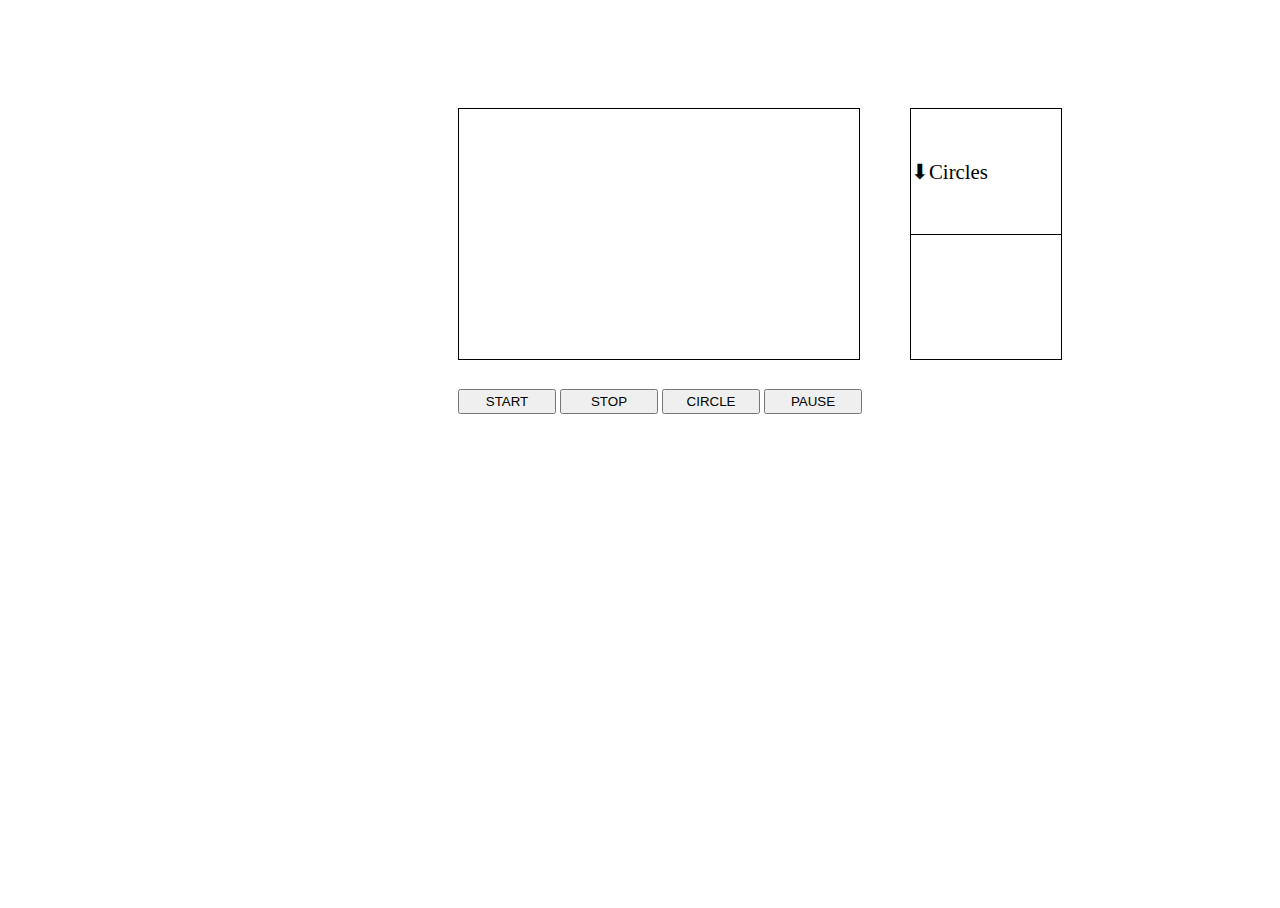
<file: jshw/hw10/timer.html>
<!DOCTYPE html>
<html lang="en">
<head>
    <meta charset="UTF-8">
    <meta http-equiv="X-UA-Compatible" content="IE=edge">
    <meta name="viewport" content="width=device-width, initial-scale=1.0">
    <title>Document</title>
    <link rel="stylesheet" href="style.css">
</head>
<body>
    
    <div class="container">
        <div class="timer__display"></div>
        <div class="circle__container">
            <div class="circle__title">⬇Circles</div>
            <div class="circle__timing"></div>
        </div>
        <div class="button__container">
            <button class="start" name="start">START</button>
            <button class="stop" name="stop">STOP</button>
            <button class="circle" name="circle">CIRCLE</button>
            <button class="pause" name="pause">PAUSE</button>
        </div>
    </div>

    <script src="timer.js"></script>
</body>
</html>
</file>
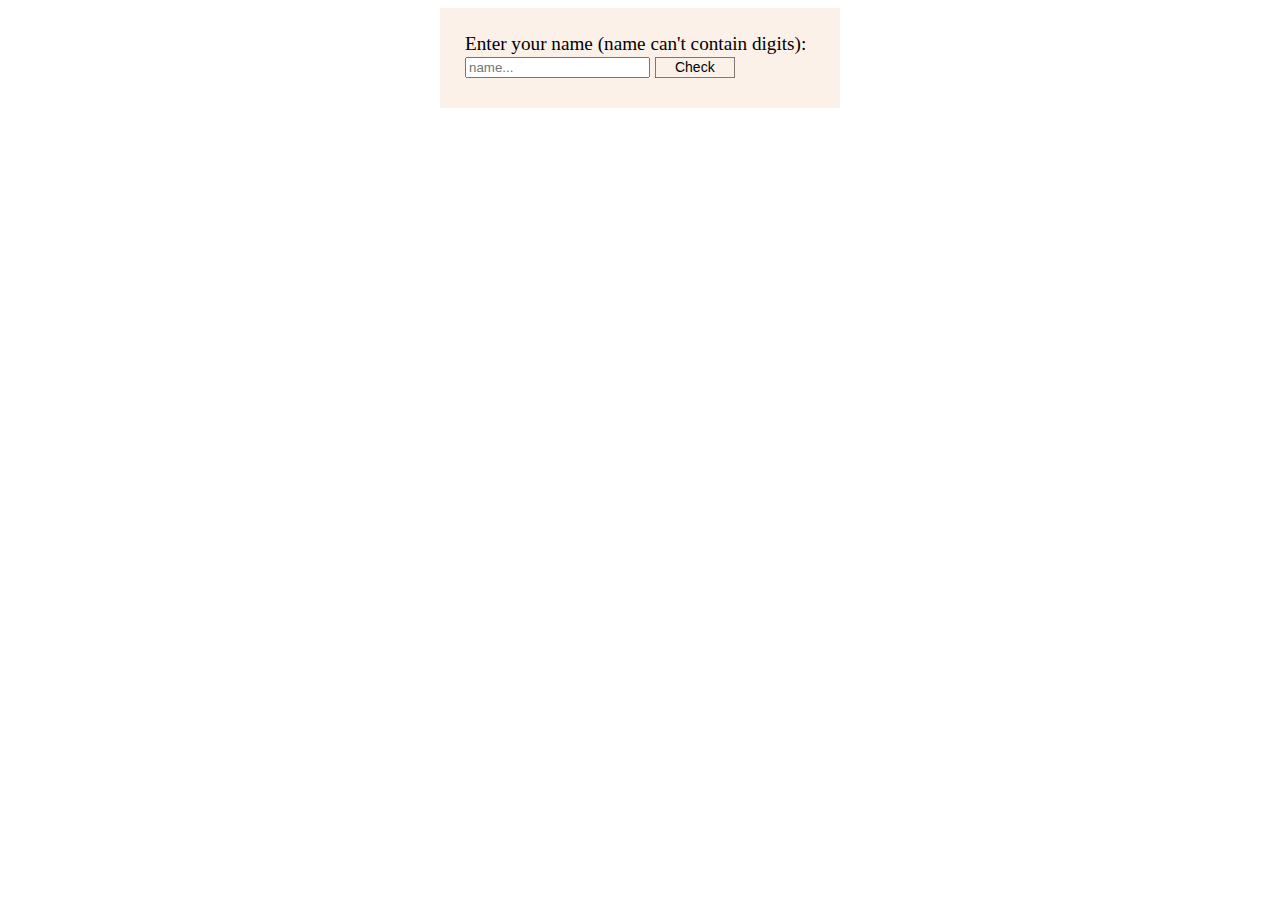
<file: jshw/hw7/test1/INPUT_CHECK.html>
<!DOCTYPE html>
<html lang="en">
<head>
    <meta charset="UTF-8">
    <meta http-equiv="X-UA-Compatible" content="IE=edge">
    <meta name="viewport" content="width=device-width, initial-scale=1.0">
    <title>Document</title>
</head>
<body>
    <div class="input">
        <div>
            <div class="container">        
                <div class="input_description">Enter your name (name can't contain digits):</div>
                <input required placeholder="name..." name="string" type="text" class="input_check">
            </div>
        </div>
    </div>

    <style>
        .input {
            background-color: #fcf1e9;
            font: 1.2em italic black;
            padding: 25px;
            width: 400px;
            height: 100px;
            box-sizing: border-box;
            margin: auto;
        }

        .input_description {
            padding: 0px;   
                     
        }

        .btn {
            width: 80px;
            height: 21px;
            background-color: #fcf1e9;
            border: 1px solid rgba(0, 0, 0, 0.5);
            cursor: pointer;
            font-size: 14px;
        }
    </style>
    <script src="inputcheck.js"></script>
</body>
</html>
</file>
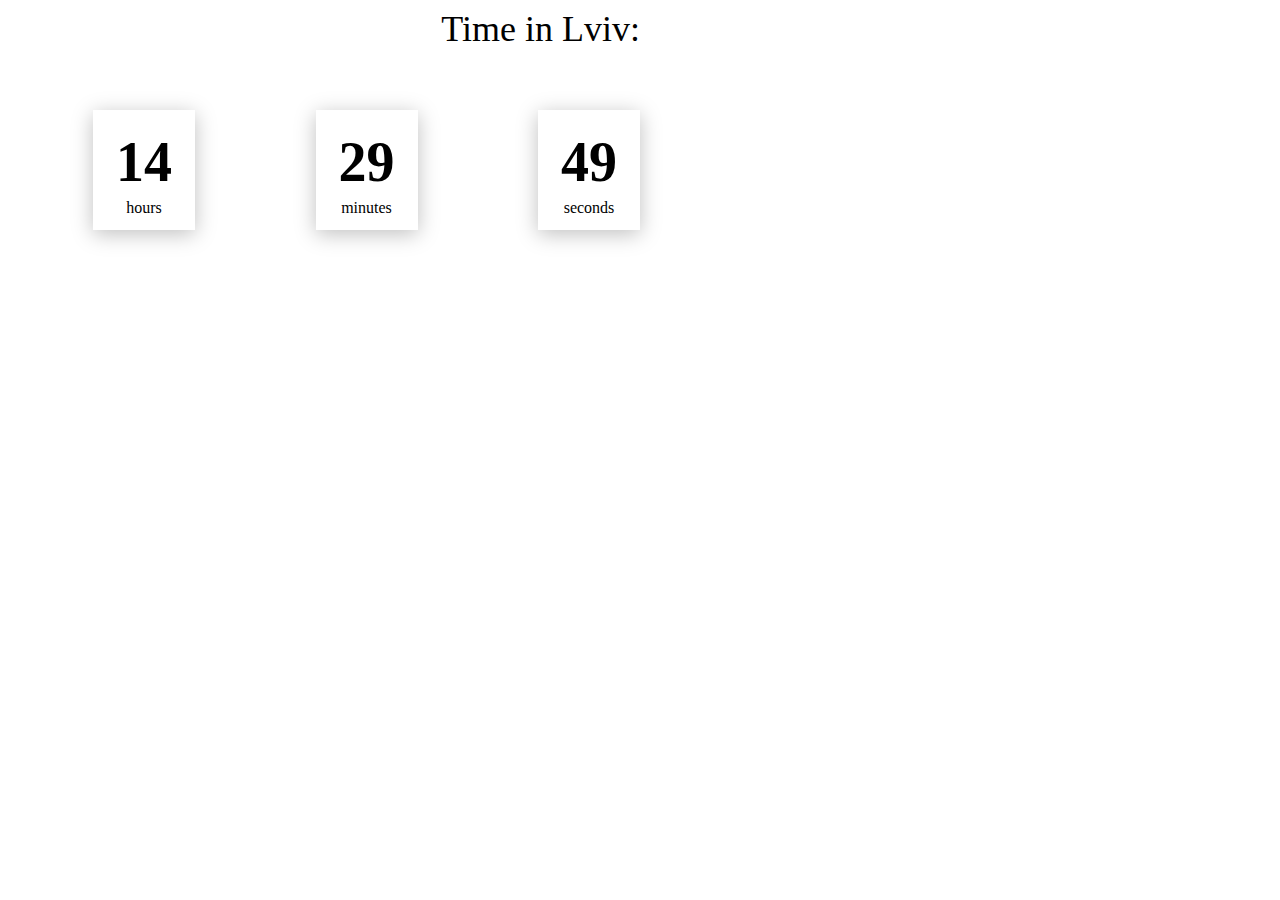
<file: jshw/hw7/test3/clock.html>
<!DOCTYPE html>
<html lang="en">
  <head>
    <meta charset="UTF-8" />
    <meta http-equiv="X-UA-Compatible" content="IE=edge" />
    <meta name="viewport" content="width=device-width, initial-scale=1.0" />
    <title>Document</title>
  </head>
  <body>
    <div class="container">
      <!-- <div class="text">Time in Lviv</div>
        <div class="clock">
            <div class="timer-block">            
                <span id="hours"></span>
            </div>
            <div class="timer-block">            
                <span id="minutes"></span>
            </div>
            <div class="timer-block">            
                <span id="seconds"></span>
            </div>
        </div> -->
      <div class="promotion__timer">
        <div class="title">Time in Lviv:</div>
        <div class="timer">
          <div class="timer__block">
            <span id="hours"></span>
            hours
          </div>
          <div class="timer__block">
            <span id="minutes"></span>
            minutes
          </div>
          <div class="timer__block">
            <span id="seconds"></span>
            seconds
          </div>
        </div>
      </div>
    </div>
    <style>
      /* .text {
            font-size: 3em;
            text-align: center;
            margin-top: 15%;
        }

        .clock {
            font-size: 2.5em;
            text-align: center;
            margin-top: 5%;
        }

        .timer__block {
            width: 102px;
            height: 120px;
            background: #fff;
            box-shadow: 0 4px 20px rgba(0, 0, 0, 0.25);
            font-size: 16px;
            font-weight: 300;
            text-align: center;
            }
        .timer__block span {
            display: block;
            margin-top: 20px;
            margin-bottom: 5px;
            font-size: 56px;
            font-weight: 700;
            } */
      .promotion__timer {
        width: 50%;
      }
      .promotion__timer .title {
        text-align: right;
      }
      .promotion__timer .timer {
        margin-top: 60px;
        padding-left: 85px;
        display: flex;
        justify-content: space-between;
        align-items: center;
      }
      .promotion__timer .timer__block {
        width: 102px;
        height: 120px;
        background: #fff;
        box-shadow: 0 4px 20px rgba(0, 0, 0, 0.25);
        font-size: 16px;
        font-weight: 300;
        text-align: center;
      }
      .promotion__timer .timer__block span {
        display: block;
        margin-top: 20px;
        margin-bottom: 5px;
        font-size: 56px;
        font-weight: 700;
      }
      
      .title {
        font-size: 36px;
        font-weight: 400;
      }
    </style>

    <script src="clock.js"></script>
  </body>
</html>
</file>
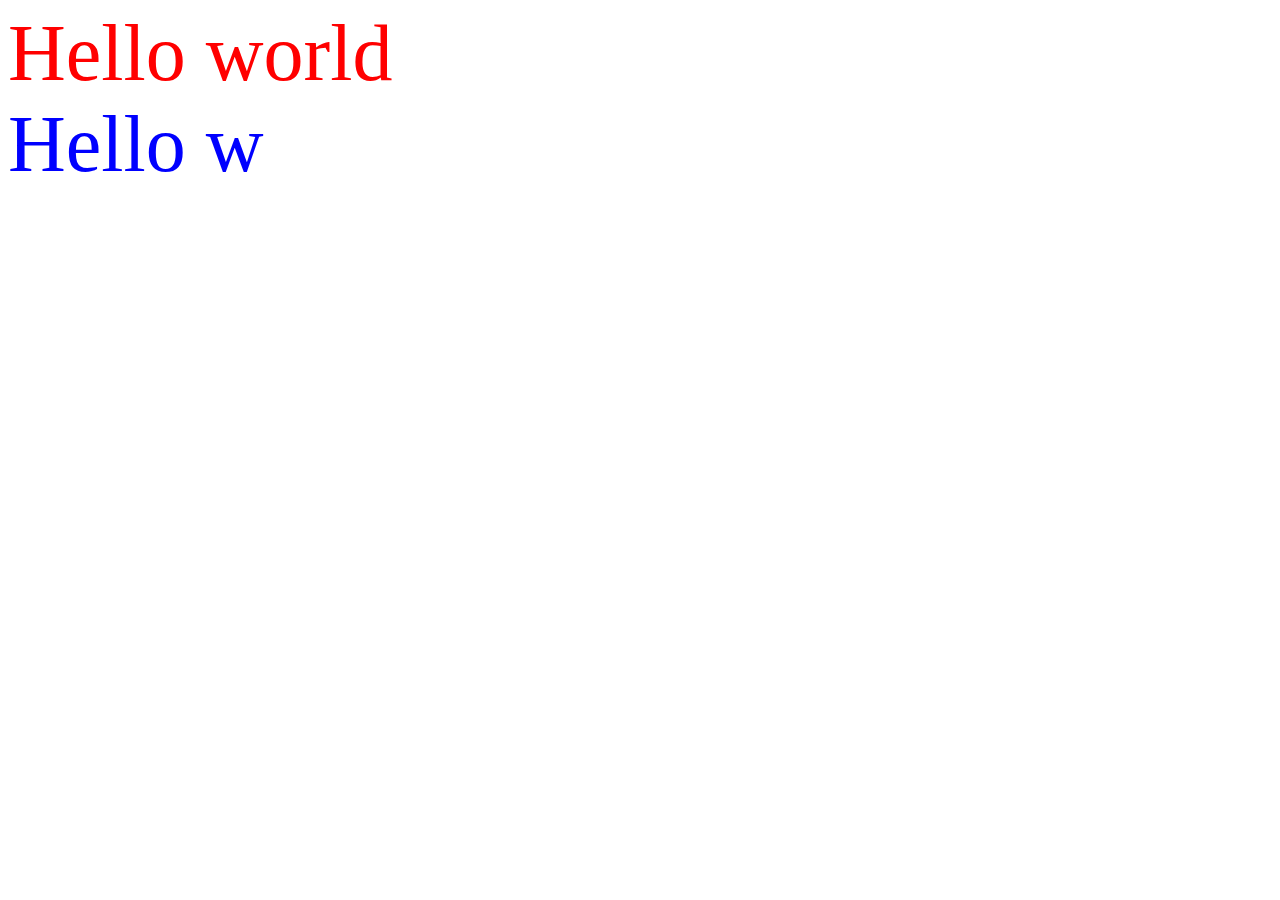
<file: jshw/hw8/test1/marker.html>
<!DOCTYPE html>
<html lang="en">
<head>
    <meta charset="UTF-8">
    <meta http-equiv="X-UA-Compatible" content="IE=edge">
    <meta name="viewport" content="width=device-width, initial-scale=1.0">
    <title>Document</title>
    <script defer src="marker.js"></script>
</head>
<body>
    <style>
    </style>

    <div class="writing__field">

    </div>
</body>
</html>
</file>
<file: jshw/hw10/style.css>
html, body{
    height: 100%;
}

.container{
    height: 100%;
}

.timer__display{
    height: 250px;
    width: 400px;
    margin: 100px 0 0 450px;
    border: 1px solid black;
    display: inline-block;
}

.circle__container{
    height: 250px;
    width: 150px;
    display: inline-block;
    border: 1px solid black;
    margin: 100px 0 0 50px;
    position: absolute;
}

.circle__title{
    border-bottom: 1px solid black;
    height: 50%;
    display: flex; 
    align-items: center;
    font-size: 1.3em;
}

.circle__timing{
    height: 50%;    
    display: flex; 
    align-items: center;
    justify-content: center;
}

.button__container{
    height: 200px;
    margin: 25px 0 0 450px;

}

.start{
height: 25px;
width: 98px;

}

.stop{
height: 25px;
width: 98px;

}

.circle{
height: 25px;
width: 98px;

}

.pause{
height: 25px;
width: 98px;

}
</file>
